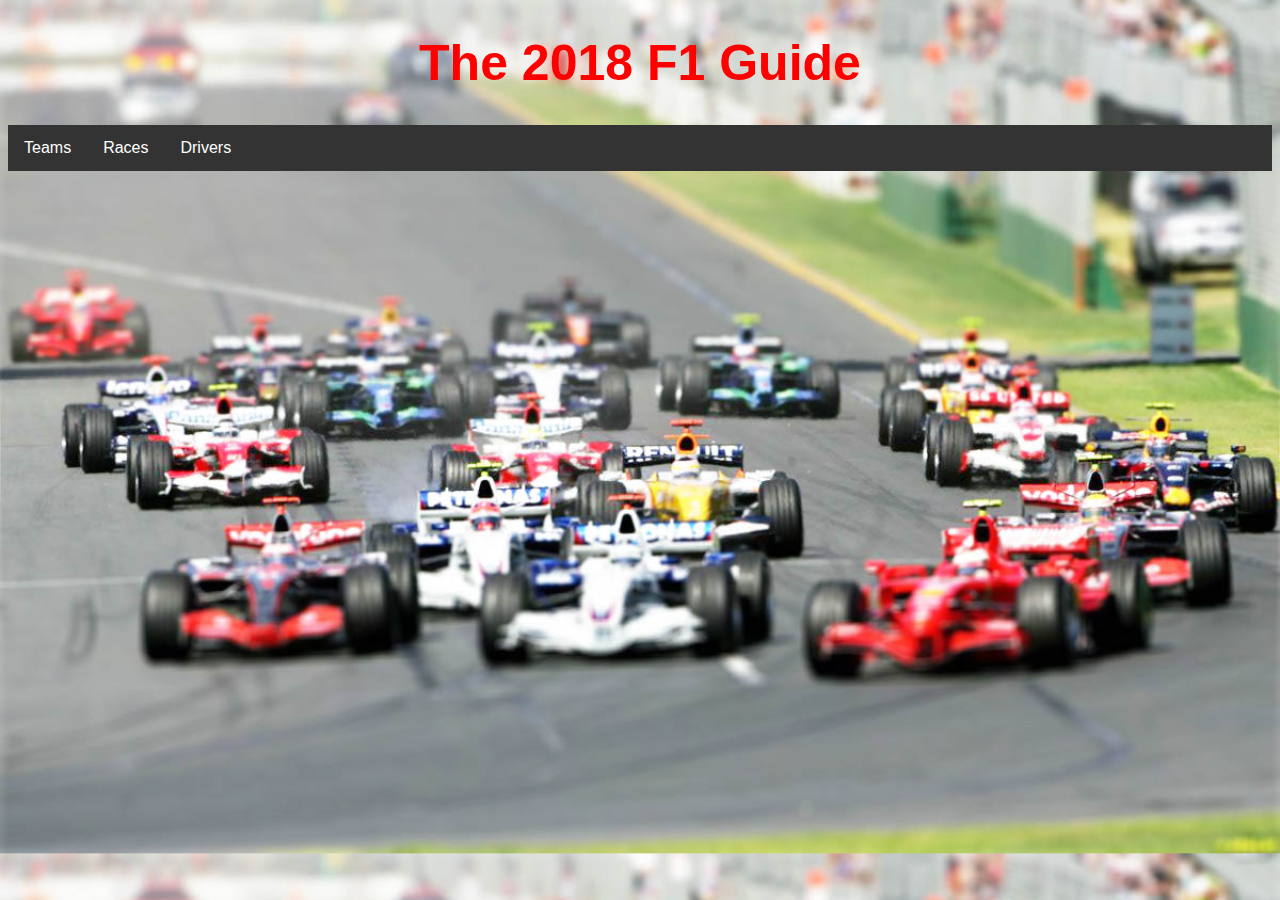
<file: index.html>
<!DOCTYPE html>
<html>
<head>
  <link rel="stylesheet" type="text/CSS" href="CSS/landing_page.css">

  <title>2018 F1 Guide</title>
</head>
<body>
  <h1>
    The 2018 F1 Guide
  </h1>
  <p>

<ul>
  <li><a href="teams.html">Teams</a></li>
  <li><a href="tracks.html">Races</a></li>
  <li><a href="drivers.html">Drivers</a></li>
</ul>
</p>
</body>
</html>
</file>
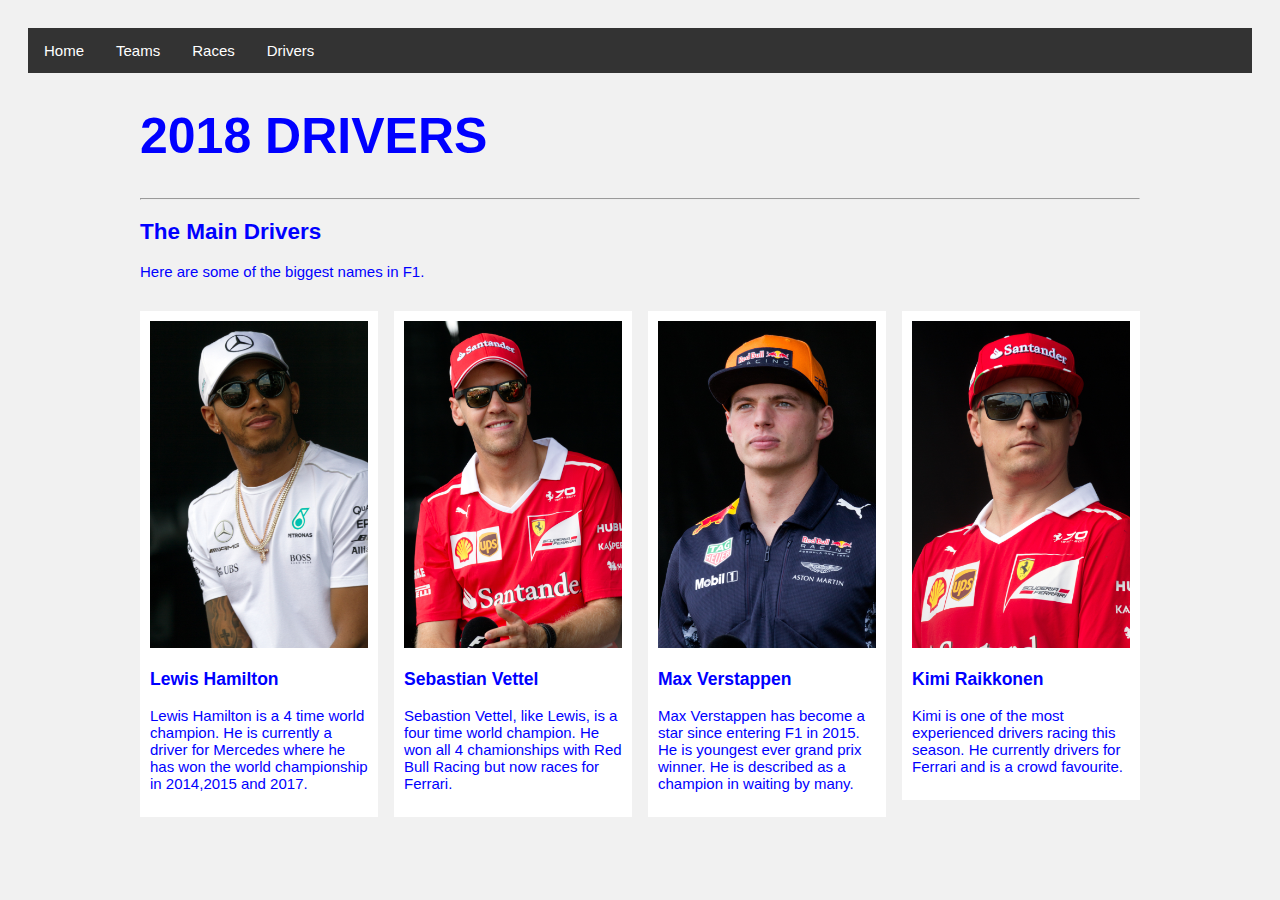
<file: drivers.html>
<!DOCTYPE html>
<html>
<head>
  <link rel="stylesheet" type="text/css" href="CSS/drivers.css">
<title>2018 DRIVERS</title>
</head>
<body>
  <ul>
    <li><a href="index.html">Home</a></li>
    <li><a href="teams.html">Teams</a></li>
    <li><a href="tracks.html">Races</a></li>
    <li><a href="drivers.html">Drivers</a></li>
  </ul>
  <!-- MAIN (Center website) -->
<div class="main">

<h1>2018 DRIVERS</h1>
<hr>

<h2>The Main Drivers</h2>
<p>Here are some of the biggest names in F1.</p>

<!-- Portfolio Gallery Grid -->
<div class="row">
  <div class="column">
    <div class="content">
      <img src="images/hamilton.jpg" alt="Lewis Hamilton" style="width:100%">
      <h3>Lewis Hamilton</h3>
      <p>Lewis Hamilton is a 4 time world champion. He is currently a driver for Mercedes where he has won the world championship in 2014,2015 and 2017.</p>
    </div>
  </div>
  <div class="column">
    <div class="content">
    <img src="images/vettel.jpg" alt="Sebastian Vettel" style="width:100%">
      <h3>Sebastian Vettel</h3>
      <p>Sebastion Vettel, like Lewis, is a four time world champion. He won all 4 chamionships with Red Bull Racing but now races for Ferrari.</p>
    </div>
  </div>
  <div class="column">
    <div class="content">
    <img src="images/max.jpg" alt="Max Verstappen" style="width:100%">
      <h3>Max Verstappen</h3>
      <p>Max Verstappen has become a star since entering F1 in 2015. He is youngest ever grand prix winner. He is described as a champion in waiting by many.</p>
    </div>
  </div>
  <div class="column">
    <div class="content">
    <img src="images/kimi.jpg" alt="Kimi Raikkonen" style="width:100%">
      <h3>Kimi Raikkonen</h3>
      <p>Kimi is one of the most experienced drivers racing this season. He currently drivers for Ferrari and is a crowd favourite.</p>
    </div>
  </div>
<!-- END GRID -->
</div>


</body>
</html>
</file>
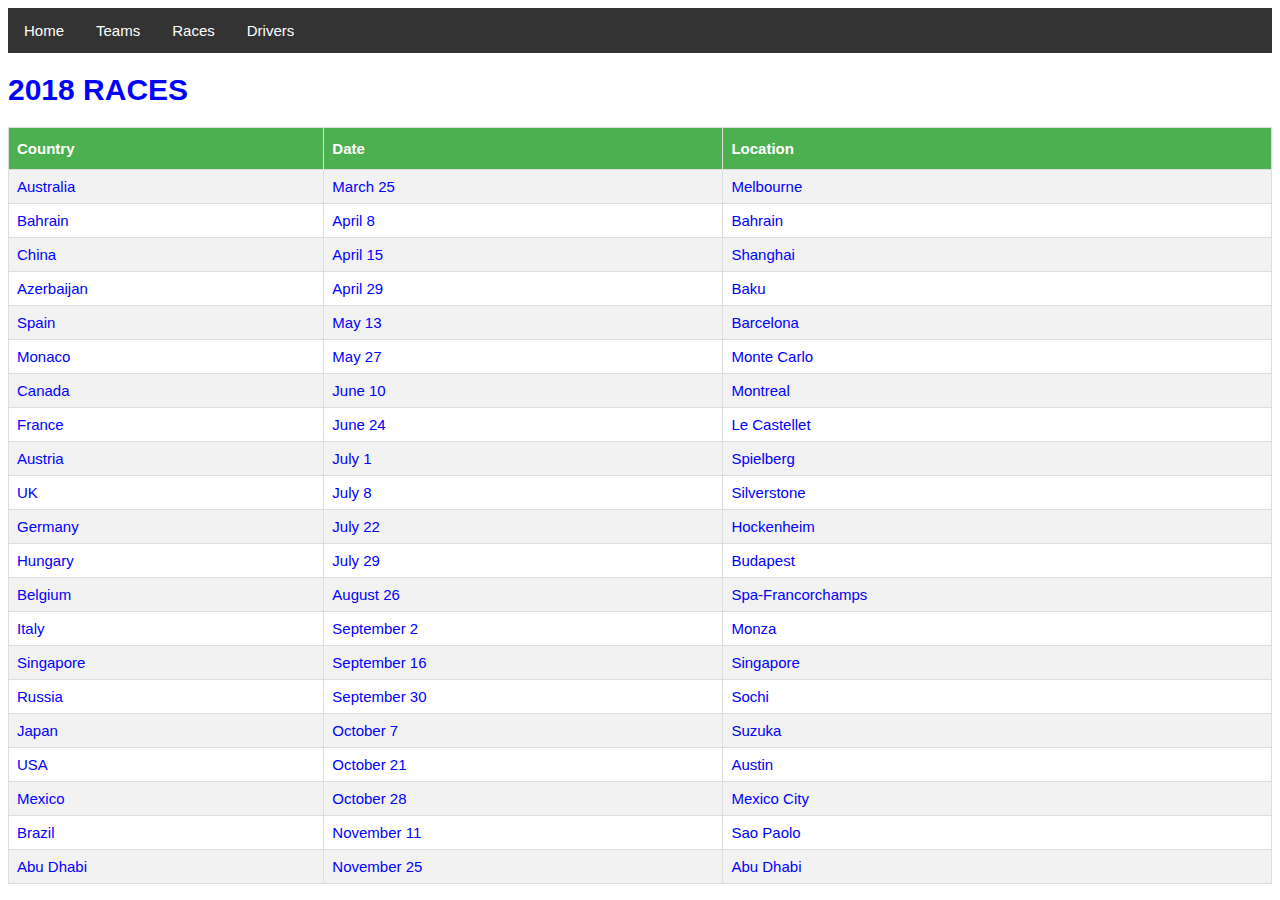
<file: tracks.html>
<!DOCTYPE html>
<html>
<head>
  <link rel="stylesheet" type="text/css" href="CSS/tracks.css">
<title>2018 RACES</title>
</head>
<body>
  <ul>
    <li><a href="index.html">Home</a></li>
    <li><a href="teams.html">Teams</a></li>
    <li><a href="tracks.html">Races</a></li>
    <li><a href="drivers.html">Drivers</a></li>
  </ul>
  <h1>
  2018 RACES
  </h1>
  <p>
    <table id="races">
  <tr>
    <th>Country</th>
    <th>Date</th>
    <th>Location</th>
  </tr>
  <tr>
    <td>Australia</td>
    <td>March 25</td>
    <td>Melbourne</td>
  </tr>
  <tr>
    <td>Bahrain</td>
    <td>April 8</td>
    <td>Bahrain</td>
  </tr>
  <tr>
    <td>China</td>
    <td>April 15</td>
    <td>Shanghai</td>
  </tr>
  <tr>
    <td>Azerbaijan</td>
    <td>April 29</td>
    <td>Baku</td>
  </tr>
  <tr>
    <td>Spain</td>
    <td>May 13</td>
    <td>Barcelona</td>
  </tr>
  <tr>
    <td>Monaco</td>
    <td>May 27</td>
    <td>Monte Carlo</td>
  </tr>
  <tr>
    <td>Canada</td>
    <td>June 10</td>
    <td>Montreal</td>
  </tr>
  <tr>
    <td>France</td>
    <td>June 24</td>
    <td>Le Castellet</td>
  </tr>
  <tr>
    <td>Austria</td>
    <td>July 1</td>
    <td>Spielberg</td>
  </tr>
  <tr>
    <td>UK</td>
    <td>July 8</td>
    <td>Silverstone</td>
  </tr>
  <tr>
    <td>Germany</td>
    <td>July 22</td>
    <td>Hockenheim</td>
  </tr>
  <tr>
    <td>Hungary</td>
    <td>July 29</td>
    <td>Budapest</td>
  </tr>
  <tr>
    <td>Belgium</td>
    <td>August 26</td>
    <td>Spa-Francorchamps</td>
  </tr>
  <tr>
    <td>Italy</td>
    <td>September 2</td>
    <td>Monza</td>
  </tr>
  <tr>
    <td>Singapore</td>
    <td>September 16</td>
    <td>Singapore</td>
  </tr>
  <tr>
    <td>Russia</td>
    <td>September 30</td>
    <td>Sochi</td>
  </tr>
  <tr>
    <td>Japan</td>
    <td>October 7</td>
    <td>Suzuka</td>
  </tr>
  <tr>
    <td>USA</td>
    <td>October 21</td>
    <td>Austin</td>
  </tr>
  <tr>
    <td>Mexico</td>
    <td>October 28</td>
    <td>Mexico City</td>
  </tr>
  <tr>
    <td>Brazil</td>
    <td>November 11</td>
    <td>Sao Paolo</td>
  </tr>
  <tr>
    <td>Abu Dhabi</td>
    <td>November 25</td>
    <td>Abu Dhabi</td>
  </tr>
</table>

  </P>
</body>
</html>
</file>
<file: CSS/landing_page.css>
h1 {
color: red;
font-size: 50px;
font-family: phosphate;
text-align: center;
font-family: Arial;
}
body {
  background-image:url("../images/background.jpg");
  background-size: cover;
  font-family: Arial;
}
ul {
    list-style-type: none;
    margin: 0;
    padding: 0;
    overflow: hidden;
    background-color: #333;
}

li {
    float: left;
}

li a {
    display: block;
    color: white;
    text-align: center;
    padding: 14px 16px;
    text-decoration: none;
}

/* Change the link color to #111 (black) on hover */
li a:hover {
    background-color: #111;
}
</file>
<file: CSS/drivers.css>
body {
  color: blue;
  font-size: 15px;
  text-align: left;
  text-indent: 20;
}
ul {
    list-style-type: none;
    margin: 0;
    padding: 0;
    overflow: hidden;
    background-color: #333;
}

li {
    float: left;
}

li a {
    display: block;
    color: white;
    text-align: center;
    padding: 14px 16px;
    text-decoration: none;
}

li a:hover {
    background-color: #111;
}
* {
    box-sizing: border-box;
}

body {
    background-color: #f1f1f1;
    padding: 20px;
    font-family: Arial;
}

/* Center website */
.main {
    max-width: 1000px;
    margin: auto;
}

h1 {
    font-size: 50px;
    word-break: break-all;
}

.row {
    margin: 8px -16px;
}

/* Add padding BETWEEN each column (if you want) */
.row,
.row > .column {
    padding: 8px;
}

/* Create four equal columns that floats next to each other */
.column {
    float: left;
    width: 25%;
}

/* Clear floats after rows */
.row:after {
    content: "";
    display: table;
    clear: both;
}

/* Content */
.content {
    background-color: white;
    padding: 10px;
}
</file>
<file: CSS/tracks.css>
body {
  color: blue;
  font-size: 15px;
  text-align: left;
  text-indent: 20;
  font-family: arial;
}
ul {
    list-style-type: none;
    margin: 0;
    padding: 0;
    overflow: hidden;
    background-color: #333;
}

li {
    float: left;
}

li a {
    display: block;
    color: white;
    text-align: center;
    padding: 14px 16px;
    text-decoration: none;
}

li a:hover {
    background-color: #111;
}
#races {
    font-family: "Trebuchet MS", Arial, Helvetica, sans-serif;
    border-collapse: collapse;
    width: 100%;
}

#races td, #races th {
    border: 1px solid #ddd;
    padding: 8px;
}

#races tr:nth-child(even){background-color: #f2f2f2;}

#races tr:hover {background-color: #ddd;}

#races th {
    padding-top: 12px;
    padding-bottom: 12px;
    text-align: left;
    background-color: #4CAF50;
    color: white;
}
</file>
